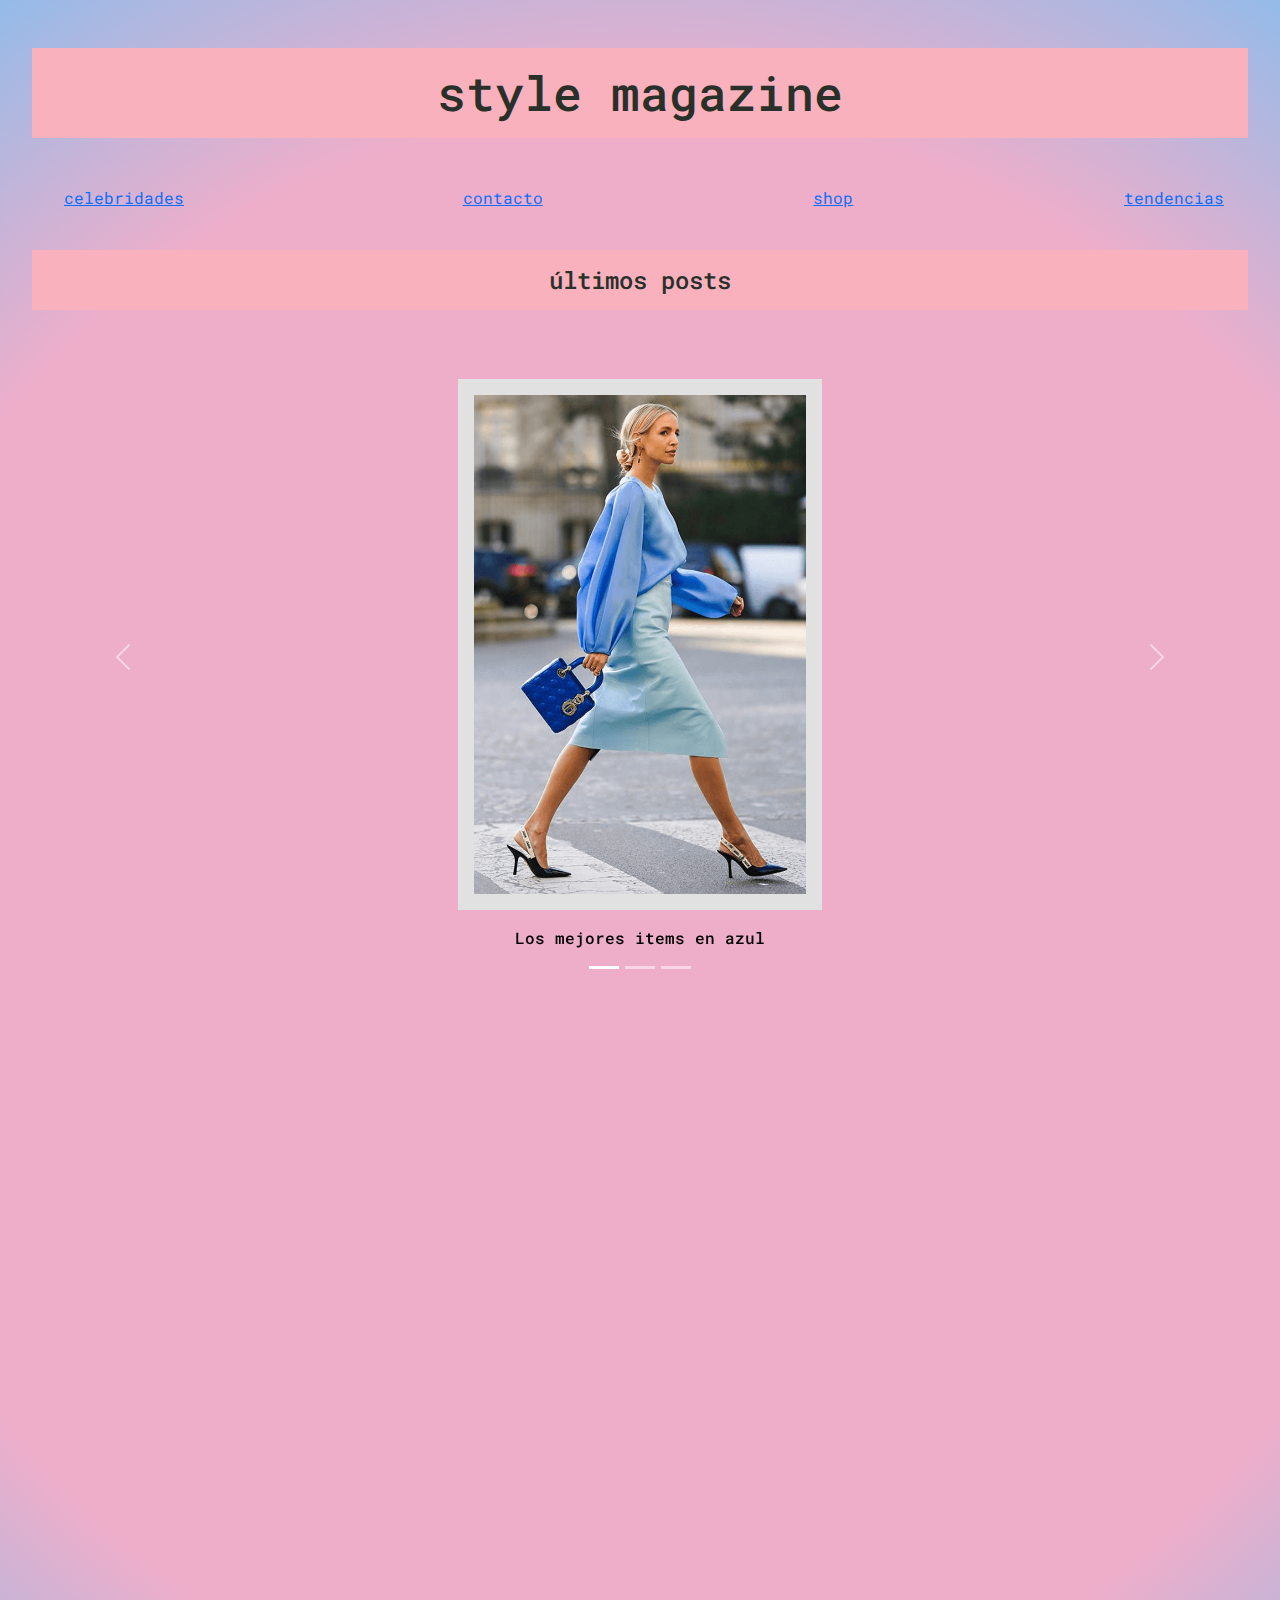
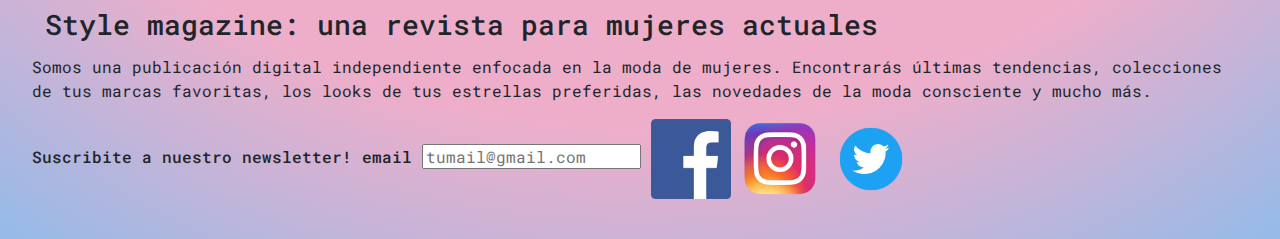
<file: index.html>
<!DOCTYPE html>
<html lang="en">

<head>
    <meta charset="UTF-8">
    <meta http-equiv="X-UA-Compatible" content="IE=edge">
    <meta name="viewport" content="width=device-width, initial-scale=1.0">
    <link rel="icon" type="image/x-icon" href="./assets/logosm.png">
    <meta name="description"
        content="últimas tendencias, colecciones de tus marcas favoritas, los looks de tus estrellas preferidas, las novedades de la moda consciente y mucho más.">
    <meta name="keywords" content="Moda, Celebridades, Tendencias, StreetStyle, Revista">
    <!--     <meta name="author" content="Sol Pacho">
    <meta name="copyright" content="Sol Pacho">-->

    <meta property="og:title" content="style magazine / street style, last news, celebrities, shop">
    <meta property="og:description" content="">
    <meta property="og:image" href="./assets/logosm.png">
    <meta property="og:type" content="website">
    <meta property="og:locale" content="es_ES">



    <link href="https://cdn.jsdelivr.net/npm/bootstrap@5.3.0-alpha3/dist/css/bootstrap.min.css" rel="stylesheet">
    <style>
        @import url('https://fonts.googleapis.com/css2?family=Roboto+Mono:wght@500&display=swap');
    </style>

    </style>
    <link rel="stylesheet" href="./css/main.css">

    <title>style magazine / street style, last news, celebrities, shop </title>

</head>
<body>
    <header>
        <h1 class="TitleContainer"> style magazine </h1>
        <nav>
            <ul id="bootstraptit" class="navbar">
                <li><a href="./pages/celebridades.html">celebridades</a></li>
                </li><a href="./pages/contacto.html">contacto</a></li>
                </li><a href="./pages/shop.html">shop</a></li>
                </li><a href="./pages/tendencias.html">tendencias</a></li>
            </ul>
        </nav>
        <header>
            <main>
                <div class="">
                    <h2 class="TitleContainer"> últimos posts </h2>
                </div>

                <div id="carouselExampleCaptions" class="carousel slide">
                    <div class="carousel-indicators">
                        <button type="button" data-bs-target="#carouselExampleCaptions" data-bs-slide-to="0"
                            class="active" aria-current="true" aria-label="Slide 1"></button>
                        <button type="button" data-bs-target="#carouselExampleCaptions" data-bs-slide-to="1"
                            aria-label="Slide 2"></button>
                        <button type="button" data-bs-target="#carouselExampleCaptions" data-bs-slide-to="2"
                            aria-label="Slide 3"></button>
                    </div>
                    <div class="carousel-inner">
                        <div class="carousel-item active">
                            <img src="./assets/pasteltrend.png" class="d-block w-30 imgbootstrap"
                                alt="Indumentaria celeste pastel" title="Indumentaria celeste pastel">
                            <div class="carousel-caption d-none d-md-block">
                                <h5 class="titulos1">Los mejores items en azul</h5>
                            </div>
                        </div>
                        <div class="carousel-item">
                            <img src="./assets/StreetStyle.png" class="d-block w-30 imgbootstrap"
                                alt="Invierno en Copenhague" title="Invierno en Copenhague">
                            <div class="carousel-caption d-none d-md-block">
                                <h5 class="titulos1">Esto se va a usar este invierno</h5>
                            </div>
                        </div>
                        <div class="carousel-item">
                            <img src="./assets/styleinspiration.png" class="d-block w-30 imgbootstrap"
                                alt="Hailey Bieber en LA" title="Hailey Bieber en LA">
                            <div class="carousel-caption d-none d-md-block">
                                <h5 class="titulos1">El look que eligió Hailey para pasear por Los Ángeles</h5>
                                
                            </div>
                        </div>
                    </div>
                    <button class="carousel-control-prev" type="button" data-bs-target="#carouselExampleCaptions"
                        data-bs-slide="prev">
                        <span class="carousel-control-prev-icon" aria-hidden="true"></span>
                        <span class="visually-hidden">Previous</span>
                    </button>
                    <button class="carousel-control-next" type="button" data-bs-target="#carouselExampleCaptions"
                        data-bs-slide="next">
                        <span class="carousel-control-next-icon" aria-hidden="true"></span>
                        <span class="visually-hidden">Next</span>
                    </button>
                </div>
                </section class="videoversace"> 
                <iframe class="video" height="600px" src="https://www.youtube.com/embed/hoKDrFyQDy0"
                    title="Versace Spring-Summer 2023 Women’s | Fashion Show | Versace" frameborder="0"
                    allow="accelerometer; autoplay; clipboard-write; encrypted-media; gyroscope; picture-in-picture; web-share"
                    allowfullscreen></iframe>
                <section>

            </main>
            <footer>
                <h3 class="subtitulo_index"> Style magazine: una revista para mujeres actuales </h3>
                <p>
                    Somos una publicación digital independiente enfocada en la moda de mujeres. Encontrarás últimas
                    tendencias, colecciones de tus marcas favoritas, los looks de tus estrellas preferidas, las
                    novedades de la moda consciente y mucho más.
                </p>
                <h3 class="newsletter"> Suscribite a nuestro newsletter!
                    <label for="email"> email </label>
                    <input type="text" id="email" placeholder="tumail@gmail.com">
                    <img src="./assets/facebook2.png" alt="logo facebook">
                    <img src="./assets/instagram-png.png" alt="logo instagram">
                    <img src="./assets/logotw.png" alt="logo twitter">
                </h3>
            </footer>

</body>
<script src="https://cdn.jsdelivr.net/npm/bootstrap@5.3.0-alpha3/dist/js/bootstrap.min.js"></script>

</html>
</file>
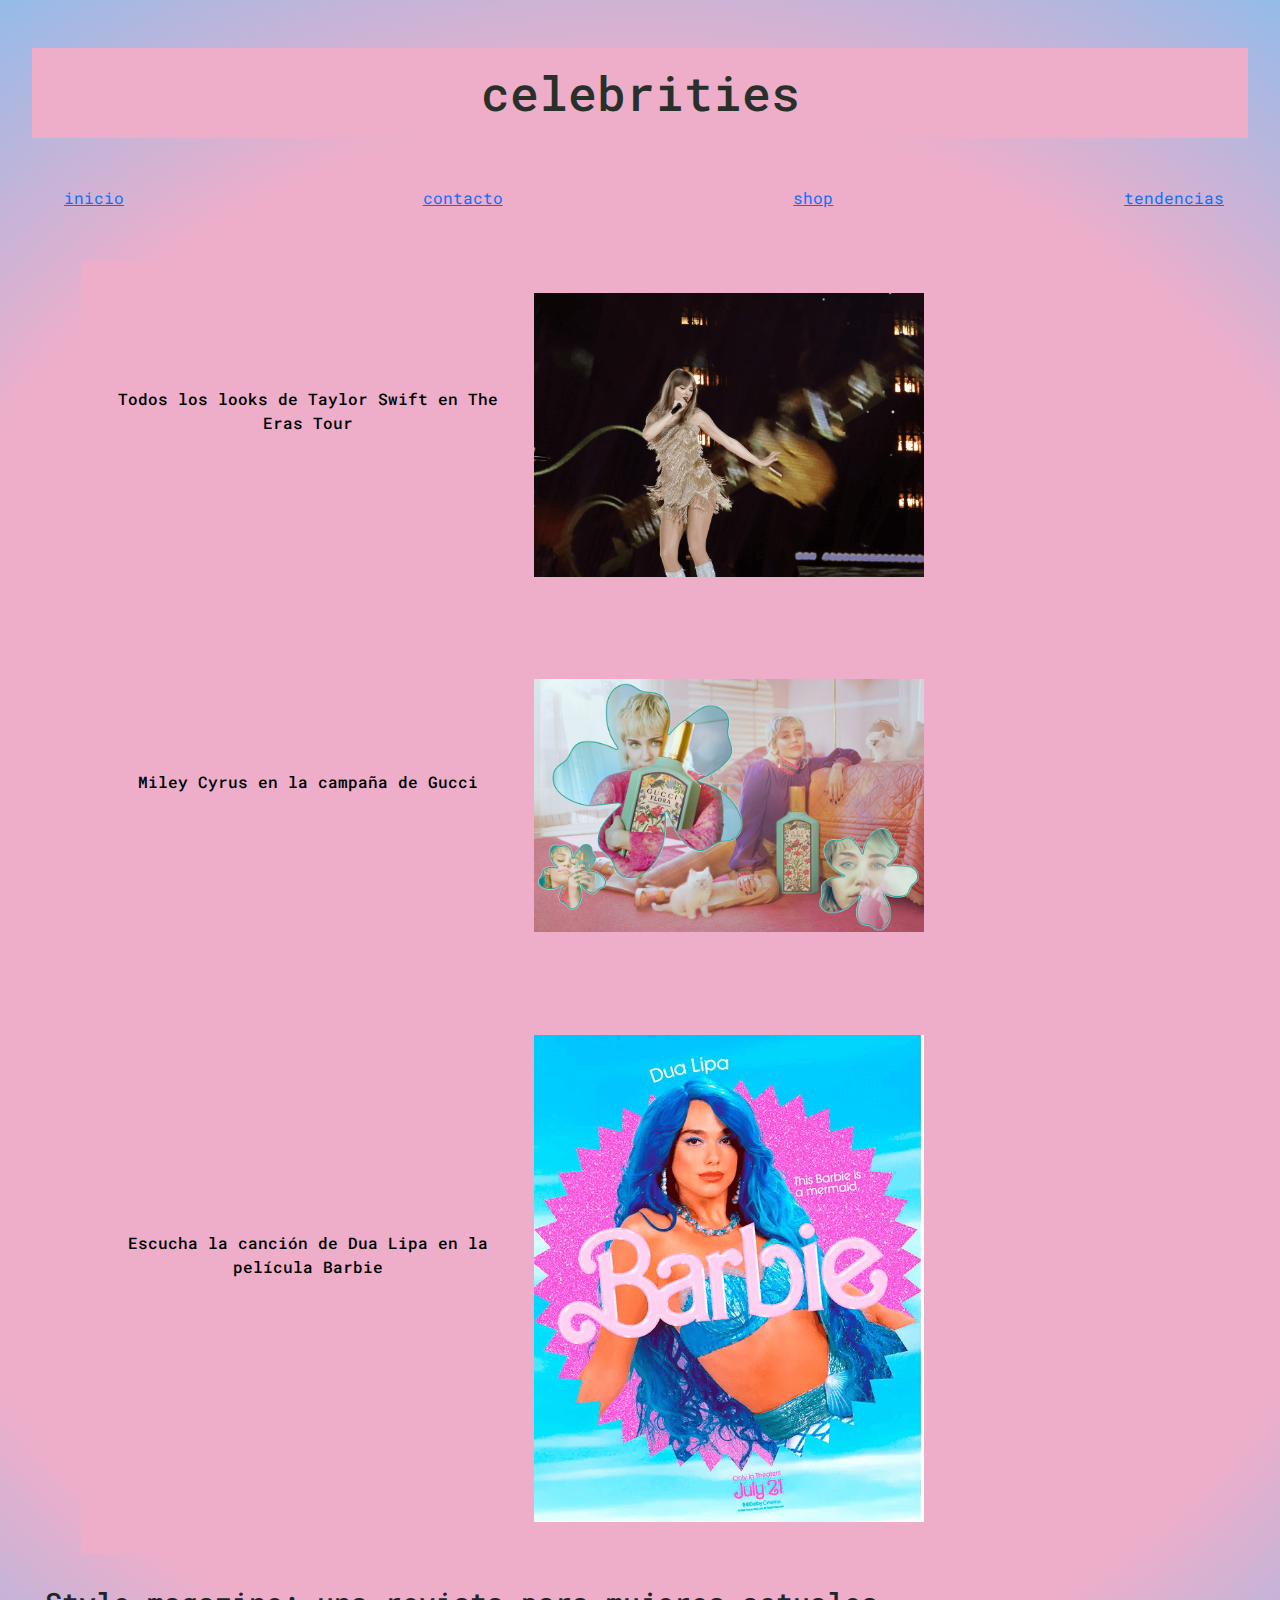
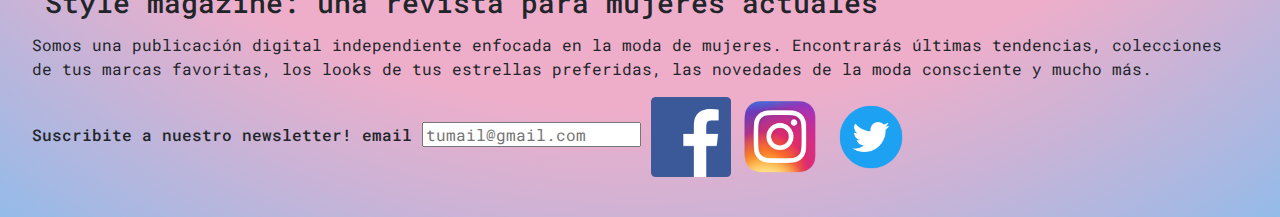
<file: pages/celebridades.html>
<!DOCTYPE html>
<html lang="en">

<head>
    <meta charset="UTF-8">
    <meta http-equiv="X-UA-Compatible" content="IE=edge">
    <meta name="viewport" content="width=device-width, initial-scale=1.0">
    <link rel="icon" href="../assets/logosm.png">
    <link href="https://cdn.jsdelivr.net/npm/bootstrap@5.3.0-alpha3/dist/css/bootstrap.min.css" rel="stylesheet">
    <style>
        @import url('https://fonts.googleapis.com/css2?family=Roboto+Mono:wght@500&display=swap');
    </style>
    <link rel="stylesheet" href="../css/main.css">
    <title>style magazine | celebrities</title>
</head>

<body>
    <header>
        <h1> celebrities </h1>
        <nav>
            <ul id="bootstraptit" class="navbar">
                <li><a href="../index.html">inicio</a></li>
                </li><a href="./contacto.html">contacto</a></li>
                </li><a href="./shop.html">shop</a></li>
                </li><a href="./tendencias.html">tendencias</a></li>
            </ul>
        </nav>
    </header>
    <main>
        <article class="container1">
            <section class="item1">
                <h3 class=""> Todos los looks de Taylor Swift en The Eras Tour </h3>
                <img class="img5" src="../assets/erastour.png" alt="The Eras Tour" title="The Eras Tour">
            </section>

            <section class="item1">
                <h3 class=""> Miley Cyrus en la campaña de Gucci </h3>
                <img class="img5" src="../assets/mileycyrusgucci.png" alt="Miley Cyrus en campaña de Gucci" title="Miley Cyrus en campaña de Gucci">
            </section>

            <section class="item1">
                <h3 class=""> Escucha la canción de Dua Lipa en la película Barbie </h3>
                <img class="img5" src="../assets/dualipaenbarbie.png" alt="Dua Lipa en Barbie" title="Dua Lipa en Barbie">
                        </section>
        </article>
    </main>
    <footer>
        <h3 class="subtitulo_index"> Style magazine: una revista para mujeres actuales </h3>
        <p>
            Somos una publicación digital independiente enfocada en la moda de mujeres. Encontrarás últimas
            tendencias, colecciones de tus marcas favoritas, los looks de tus estrellas preferidas, las
            novedades de la moda consciente y mucho más.
        </p>
        <h3 class="newsletter"> Suscribite a nuestro newsletter!
            <label for="email"> email </label>
            <input type="text" id="email" placeholder="tumail@gmail.com">
            <img src="../assets/facebook2.png" alt="logo facebook">
            <img src="../assets/instagram-png.png" alt="logo instagram">
            <img src="../assets/logotw.png" alt="logo twitter">
        </h3>
    </footer>

</body>
<script src="https://cdn.jsdelivr.net/npm/bootstrap@5.3.0-alpha3/dist/js/bootstrap.min.js"></script> 

</html>
</file>
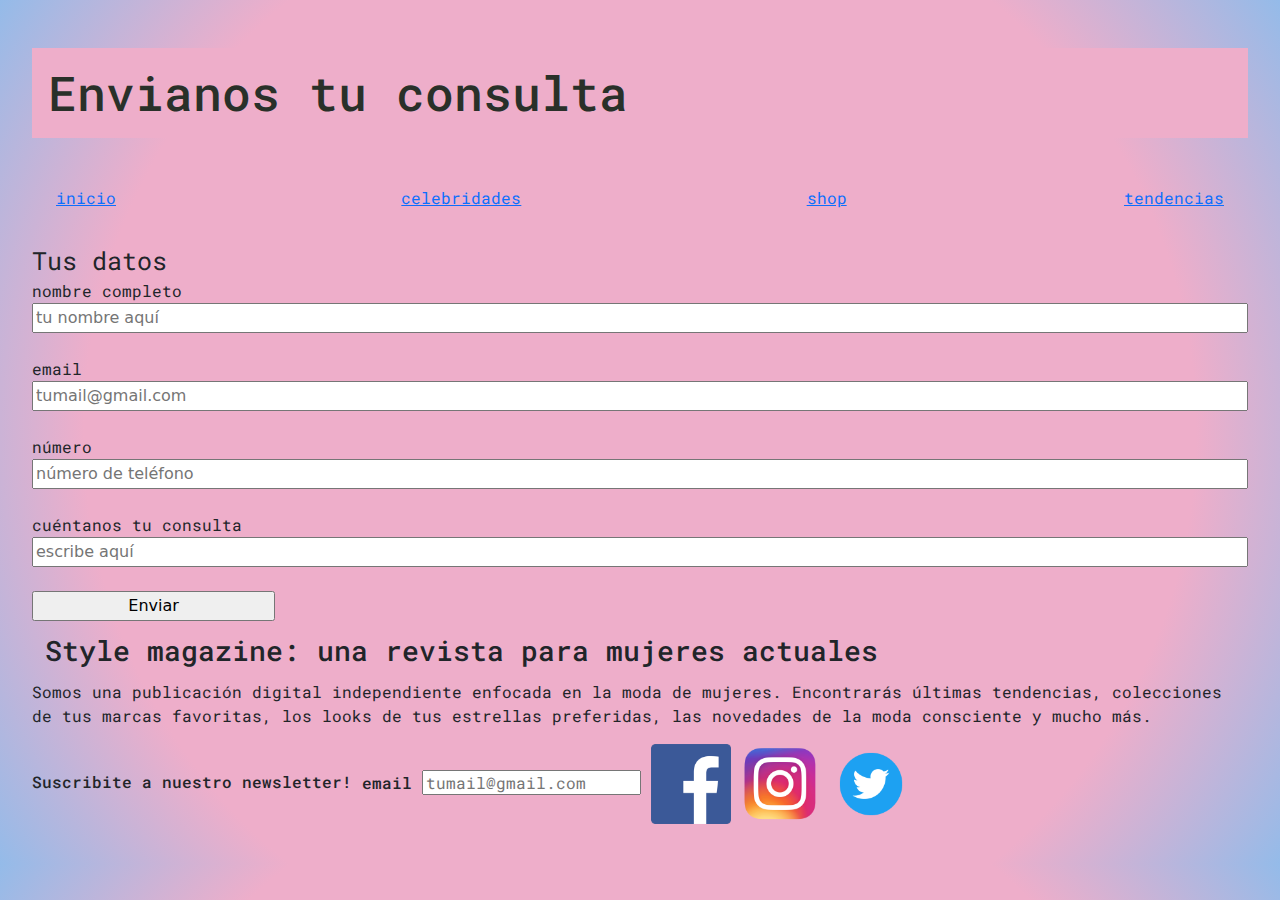
<file: pages/contacto.html>
<!DOCTYPE html>
<html lang="en">
<head>
    <meta charset="UTF-8">
    <meta http-equiv="X-UA-Compatible" content="IE=edge">
    <meta name="viewport" content="width=device-width, initial-scale=1.0">
    <link rel="icon" href="../assets/logosm.png">
    <link href="https://cdn.jsdelivr.net/npm/bootstrap@5.3.0-alpha3/dist/css/bootstrap.min.css" rel="stylesheet">
    <link rel="stylesheet" href="../css/main.css">
    <link rel="pages" href="./contacto.html">
    <style>
@import url('https://fonts.googleapis.com/css2?family=Roboto+Mono:wght@500&display=swap');
    </style>
    <title> style magazine | consultanos </title>
</head>
<body class="consulta_contacto">
    <h1> Envianos tu consulta </h1>
    <nav>
        <ul id="bootstraptit" class="navbar">
        </li><a href="../index.html">inicio</a></li>
            <li><a href="./celebridades.html">celebridades</a></li>
            </li><a href="./shop.html">shop</a></li>
            </li><a href="./tendencias.html">tendencias</a></li>
        </ul>
    </nav>

    <form action="" method="post" enctype="" class="datos"> Tus datos </form>
    <label for="nombre"> nombre completo </label>

    <input type="text" id="Nombre" placeholder="tu nombre aquí">

    <br>

    <label for="email"> email </label>
    <input type="text" id="email" placeholder="tumail@gmail.com">

    <br>

    <label for="number"> número </label>

    <input form="number" id="number" placeholder="número de teléfono">

    <br>

    <label for="consulta"> cuéntanos tu consulta </label>
    <input type="text" id="consulta" placeholder="escribe aquí">

    <br>

    <input class="enviar" type="submit" value="Enviar">

    <footer>
        <h3 class="subtitulo_index"> Style magazine: una revista para mujeres actuales </h3>
        <p>
            Somos una publicación digital independiente enfocada en la moda de mujeres. Encontrarás últimas
            tendencias, colecciones de tus marcas favoritas, los looks de tus estrellas preferidas, las
            novedades de la moda consciente y mucho más.
        </p>
        <h3 class="newsletter"> Suscribite a nuestro newsletter!
            <label for="email"> email </label>
            <input type="text" id="email" placeholder="tumail@gmail.com">
            <img src="../assets/facebook2.png" alt="logo facebook">
            <img src="../assets/instagram-png.png" alt="logo instagram">
            <img src="../assets/logotw.png" alt="logo twitter">
        </h3>
    </footer>
</body>
<script src="https://cdn.jsdelivr.net/npm/bootstrap@5.3.0-alpha3/dist/js/bootstrap.min.js"></script>
</html>
</file>
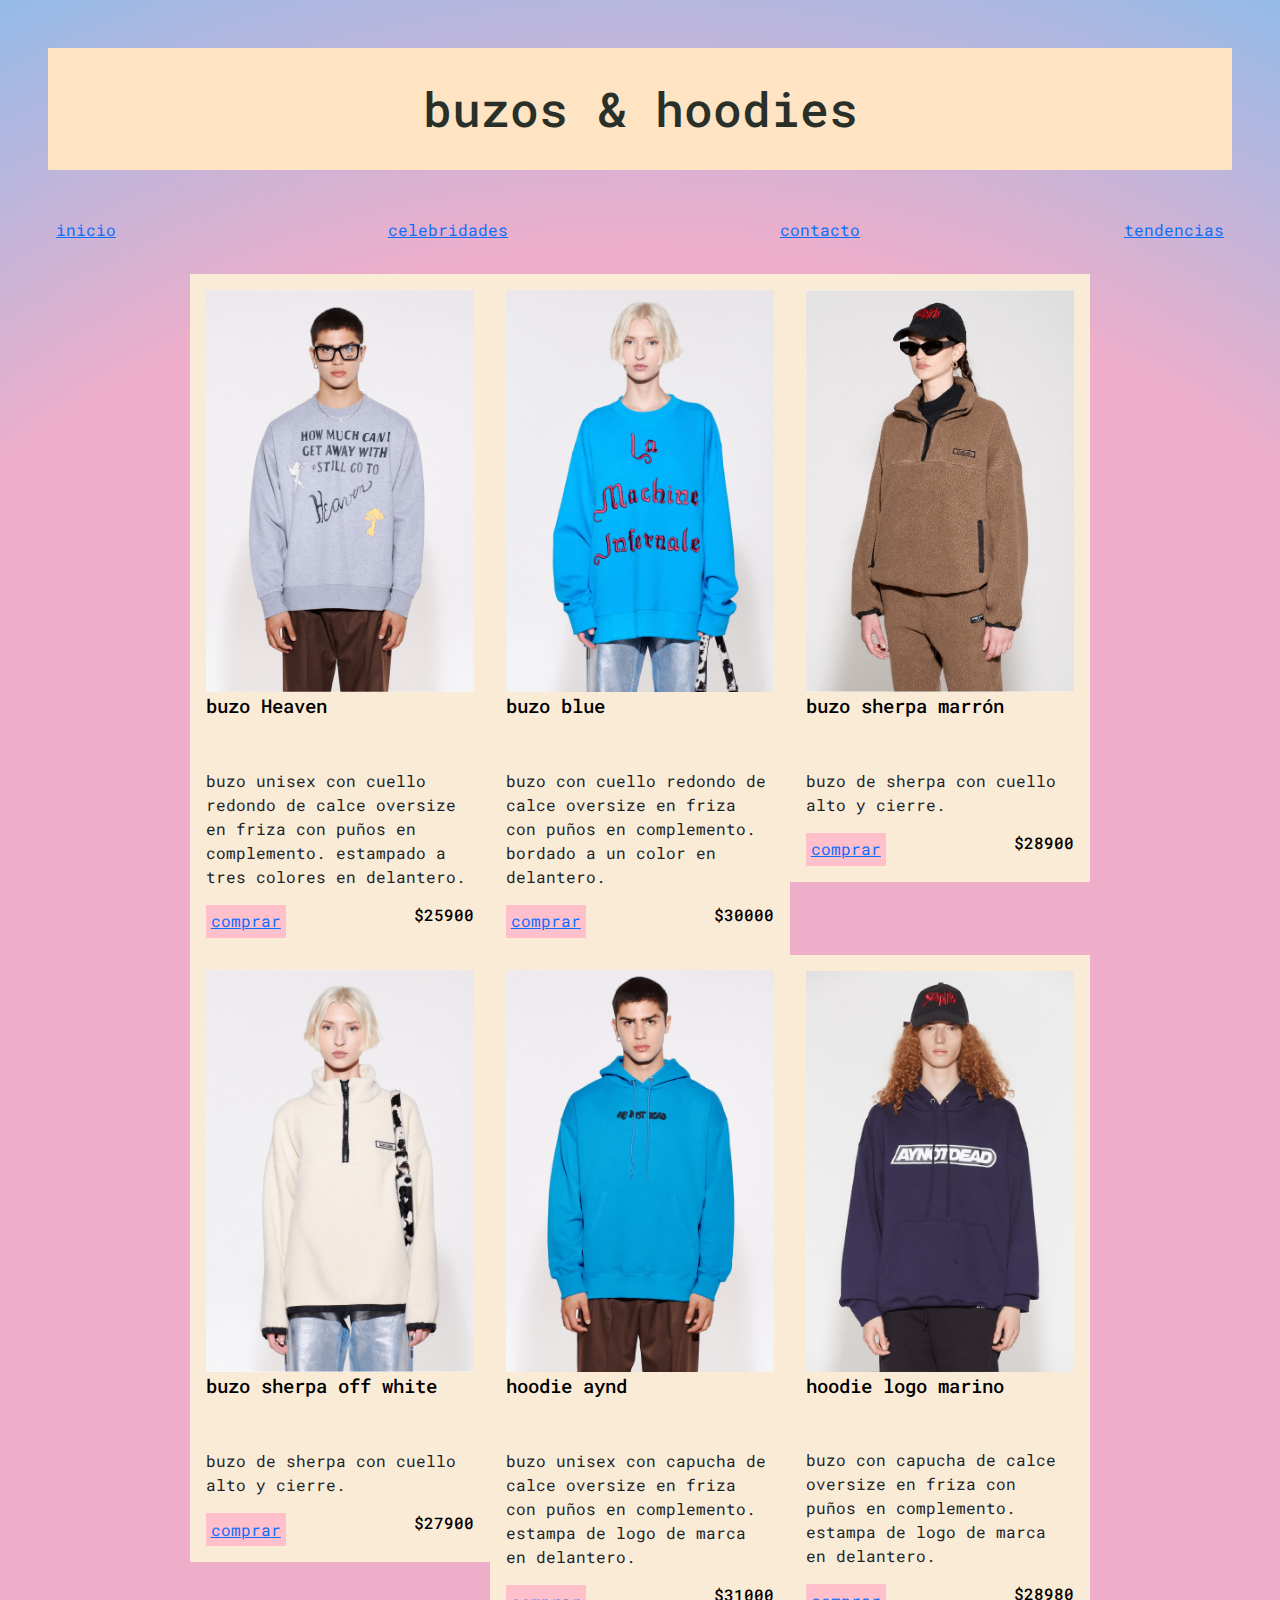
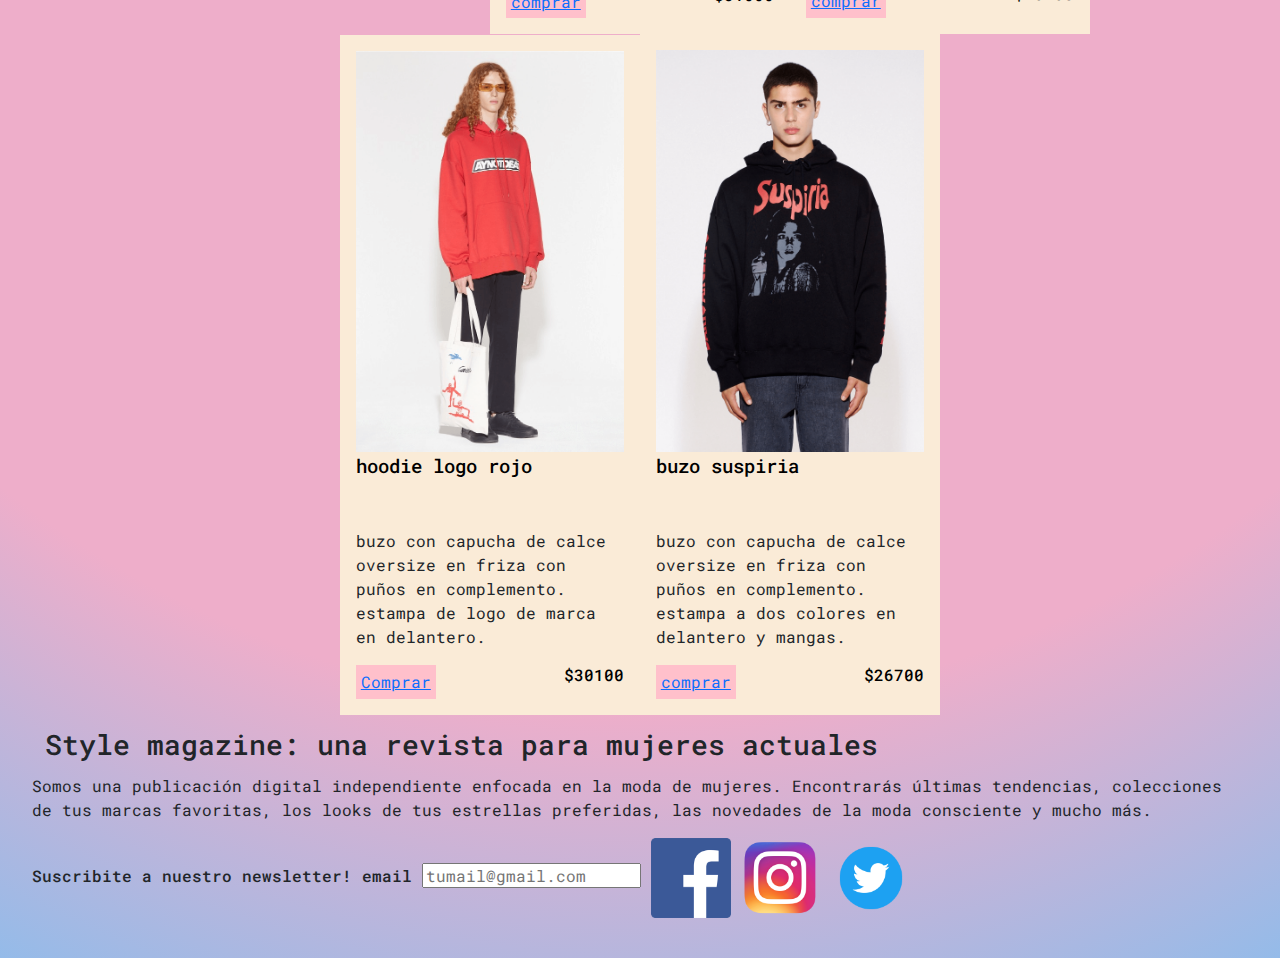
<file: pages/shop.html>
<!DOCTYPE html>
<html lang="en">
<head>
    <meta charset="UTF-8">
    <meta http-equiv="X-UA-Compatible" content="IE=edge">
    <meta name="viewport" content="width=device-width, initial-scale=1.0">
    <link rel="icon" href="../assets/logosm.png">
    <link href="https://cdn.jsdelivr.net/npm/bootstrap@5.3.0-alpha3/dist/css/bootstrap.min.css" rel="stylesheet">
    <link rel="pages" href="./shop.html">
    <link rel="stylesheet" href="../css/main.css"> 
    <style>
@import url('https://fonts.googleapis.com/css2?family=Roboto+Mono:wght@500&display=swap');
</style>
    <title>style magazine | shop</title>
<head>
<body>
    <header>
        <h1 class="misproductos"> buzos & hoodies</h1> <!-- NO logré alinear los cuadrados de cada ítem -->
        <nav>
            <ul id="bootstraptit" class="navbar">
            </li><a href="../index.html">inicio</a></li>
                <li><a href="./celebridades.html">celebridades</a></li>
                </li><a href="./contacto.html">contacto</a></li>
                </li><a href="./tendencias.html">tendencias</a></li>
            </ul>
        </nav>
    </header>
    <main>
        <article class="container">
            <section class="item">
                <img src="../assets/BUZO-CREW-HEAVEN-PORTADA.png" alt="">
                <h3> buzo Heaven </h3>
                <p>buzo unisex con cuello redondo de calce oversize en friza con puños en complemento. estampado a tres colores en delantero.</p>
                <div>
                    <a href="">comprar</a>
                    <h5>$25900</h5>
                </div>
            </section>

            <section class="item">
                <img src="../assets/BUZO-MACHINE-PORTADA.png" alt="">
                <h3> buzo blue </h3>
                <p>buzo con cuello redondo de calce oversize en friza con puños en complemento. bordado a un color en delantero.</p>
                <div>
                    <a href="">comprar</a>
                    <h5>$30000</h5>
                </div>
            </section>

            <section class="item">
                <img src="../assets/BUZO-SHERPA-TAUPE-PORTADA.png" alt="">
                <h3> buzo sherpa marrón </h3>
                <p>buzo de sherpa con cuello alto y cierre.</p>
                <div>
                    <a href="">comprar</a>
                    <h5>$28900</h5>
                </div>
            </section>

            <section class="item">
                <img src="../assets/BUZO-SHERPA.png" alt="">
                <h3> buzo sherpa off white </h3>
                <p>buzo de sherpa con cuello alto y cierre.</p>
                <div>
                    <a href="">comprar</a>
                    <h5>$27900</h5>
                </div>
            </section>

            <section class="item">
                <img src="..//assets/HOODIE-AYNOT-CIAN-PORTADA.png" alt="">
                <h3> hoodie aynd </h3>
                <p>buzo unisex con capucha de calce oversize en friza con puños en complemento. estampa de logo de marca en delantero.</p>
                <div>
                    <a href="">comprar</a>
                    <h5>$31000</h5>
                </div>
            </section>

            <section class="item">
                <img src="../assets/HOODIE-LOGO-MARINO-PORTADA.png" alt="">
                <h3> hoodie logo marino </h3>
                <p>buzo con capucha de calce oversize en friza con puños en complemento. estampa de logo de marca en delantero.</p>
                <div>
                    <a href="">comprar</a>
                    <h5>$28980</h5>
                </div>
            </section>

            <section class="item">
                <img src="../assets/HOODIE-LOGO-PORTADA.png" alt="">
                <h3> hoodie logo rojo </h3>
                <p>buzo con capucha de calce oversize en friza con puños en complemento. estampa de logo de marca en delantero.</p>
                <div>
                    <a href="">Comprar</a>
                    <h5>$30100</h5>
                </div>
            </section>

            <section class="item">
                <img src="../assets/HOODIE-SUSPIRIA-PORTADA.png" alt="">
                <h3> buzo suspiria </h3>
                <p>buzo con capucha de calce oversize en friza con puños en complemento. estampa a dos colores en delantero y mangas.
                </p>
                <div>
                    <a href="">comprar</a>
                    <h5>$26700</h5>
                </div>
            </section>
        </article>
    
    </main>
    <footer>
        <h3 class="subtitulo_index"> Style magazine: una revista para mujeres actuales </h3>
        <p>
            Somos una publicación digital independiente enfocada en la moda de mujeres. Encontrarás últimas
            tendencias, colecciones de tus marcas favoritas, los looks de tus estrellas preferidas, las
            novedades de la moda consciente y mucho más.
        </p>
        <h3 class="newsletter"> Suscribite a nuestro newsletter!
            <label for="email"> email </label>
            <input type="text" id="email" placeholder="tumail@gmail.com">
            <img src="../assets/facebook2.png" alt="logo facebook">
            <img src="../assets/instagram-png.png" alt="logo instagram">
            <img src="../assets/logotw.png" alt="logo twitter">
        </h3>
    </footer>
</body>
<script src="https://cdn.jsdelivr.net/npm/bootstrap@5.3.0-alpha3/dist/js/bootstrap.min.js"></script>
</html>
</file>
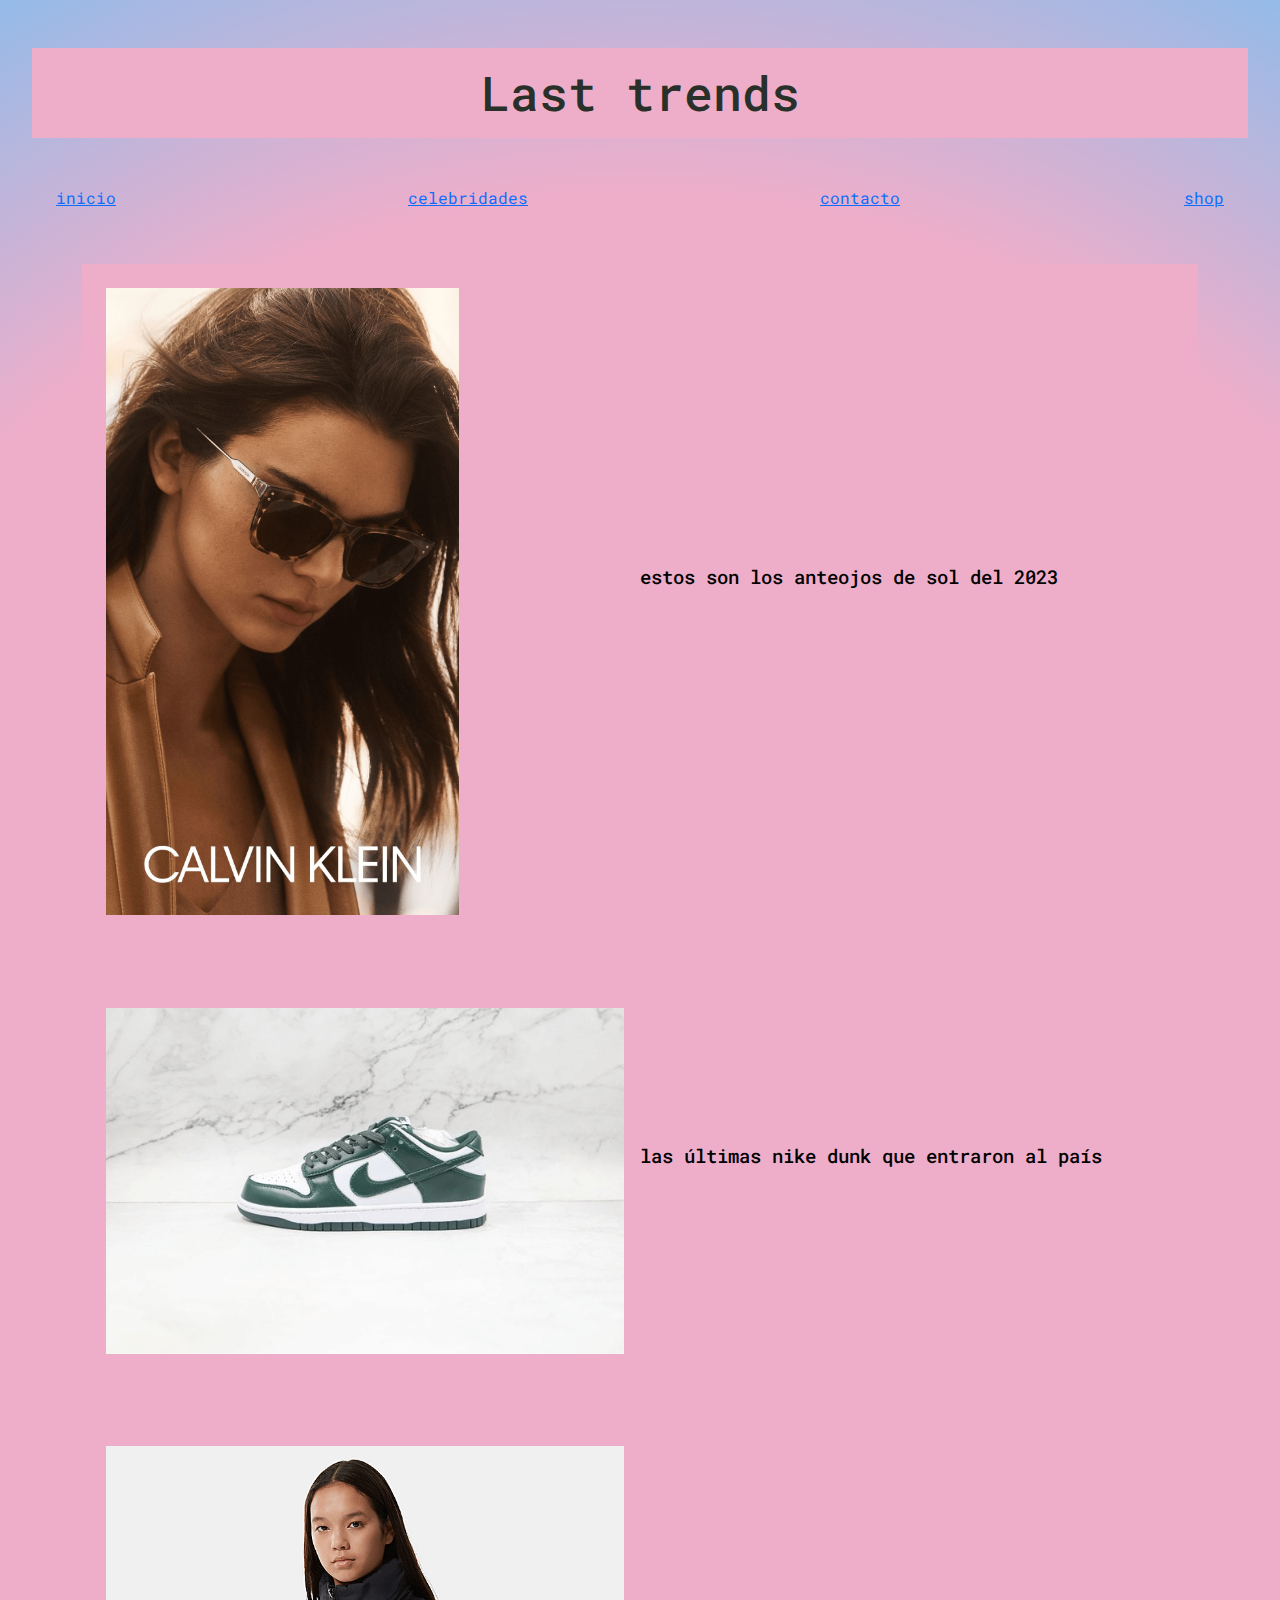
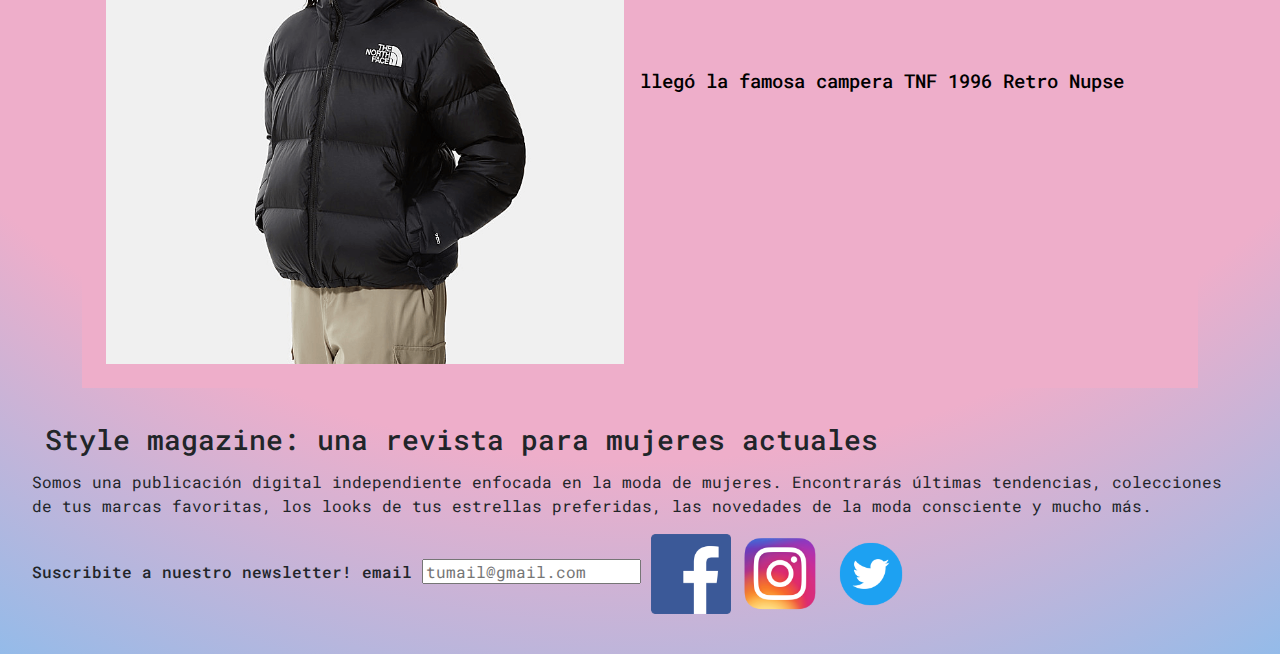
<file: pages/tendencias.html>
<!DOCTYPE html>
<html lang="en">
<head>
    <meta charset="UTF-8">
    <meta http-equiv="X-UA-Compatible" content="IE=edge">
    <meta name="viewport" content="width=device-width, initial-scale=1.0">
    <link rel="icon" href="../assets/logosm.png">
    <link href="https://cdn.jsdelivr.net/npm/bootstrap@5.3.0-alpha3/dist/css/bootstrap.min.css" rel="stylesheet">
    <style>
@import url('https://fonts.googleapis.com/css2?family=Roboto+Mono:wght@500&display=swap');
    </style>
    <link rel="stylesheet" href="../css/main.css">
    <title> style magazine | tendencias</title>
</head>
<body class="trends">
    <header>
    <h1> Last trends </h1>
    <nav>
        <ul id="bootstraptit" class="navbar">
        </li><a href="../index.html">inicio</a></li>
            <li><a href="./celebridades.html">celebridades</a></li>
            </li><a href="./contacto.html">contacto</a></li>
            </li><a href="./shop.html">shop</a></li>

        </ul>
    </nav>
    </header>

<main>
    <article class="container">
        <section class="item1">
            <img class="img3" src="../assets/eyewear.png" alt="Kendall Jenner con anteojos de sol">
            <div>
                <h3 class=""> estos son los anteojos de sol del 2023 </h3>
            </div>
        </section>

        <section class="item1">
            <img class="img4" src="../assets/NIKEDUN1.png" alt="Nike Dunk Panda">
            <div>
            <h3 class=""> las últimas nike dunk que entraron al país </h3>
            <div>
        </section>

        <section class="item1">
            <img class="img5" src="../assets/thenorthface.png" alt="Campera The North Face">
            <div>
            <h3 class=""> llegó la famosa campera TNF 1996 Retro Nupse </h3>
            <div></div>
        </section>

    </article>
</main>
<footer>
    <h3 class="subtitulo_index"> Style magazine: una revista para mujeres actuales </h3>
    <p>
        Somos una publicación digital independiente enfocada en la moda de mujeres. Encontrarás últimas
        tendencias, colecciones de tus marcas favoritas, los looks de tus estrellas preferidas, las
        novedades de la moda consciente y mucho más.
    </p>
    <h3 class="newsletter"> Suscribite a nuestro newsletter!
        <label for="email"> email </label>
        <input type="text" id="email" placeholder="tumail@gmail.com">
        <img src="../assets/facebook2.png" alt="logo facebook">
        <img src="../assets/instagram-png.png" alt="logo instagram">
        <img src="../assets/logotw.png" alt="logo twitter">
    </h3>
</footer>
</body>
<script src="https://cdn.jsdelivr.net/npm/bootstrap@5.3.0-alpha3/dist/js/bootstrap.min.js"></script>
</html>
</file>
<file: css/main.css>
* {
  font-family: "Roboto Mono", monospace;
}

/*------------RESPONSIVE----------------*/
/* Desktop*/
@media screen and (max-width: 1200px) {
  body {
    overflow-y: scroll;
    background: rgb(238, 174, 202);
    background: radial-gradient(circle, rgb(238, 174, 202) 72%, rgb(148, 187, 233) 100%);
  }
  h1 {
    text-align: right;
    -webkit-box-pack: center;
        -ms-flex-pack: center;
            justify-content: center;
  }
  .navbar {
    list-style-type: none;
    text-decoration: none;
    display: -webkit-box;
    display: -ms-flexbox;
    display: flex;
    -webkit-box-pack: justify;
        -ms-flex-pack: justify;
            justify-content: space-between;
    margin: 0.5rem;
    padding: 0.5rem;
    -webkit-box-align: center;
        -ms-flex-align: center;
            align-items: center;
    -ms-flex-wrap: wrap;
        flex-wrap: wrap;
  }
  .img3 {
    width: 70%;
  }
  .img4 .img5 {
    width: 100%;
  }
  .container1 {
    width: 80%;
  }
  .container1 .item1 {
    width: 90%;
  }
  .container1 .item1 .img5 {
    width: 100%;
  }
}
/*Tablet*/
@media screen and (max-width: 780px) {
  body {
    overflow-y: scroll;
    background: rgb(238, 174, 202);
    background: radial-gradient(circle, rgb(238, 174, 202) 72%, rgb(148, 187, 233) 100%);
  }
  h1 {
    text-align: right;
    -webkit-box-pack: center;
        -ms-flex-pack: center;
            justify-content: center;
  }
  .navbar {
    list-style-type: none;
    text-decoration: none;
    display: -webkit-box;
    display: -ms-flexbox;
    display: flex;
    -webkit-box-pack: justify;
        -ms-flex-pack: justify;
            justify-content: space-between;
    margin: 0.5rem;
    padding: 0.5rem;
    -webkit-box-align: center;
        -ms-flex-align: center;
            align-items: center;
    -ms-flex-wrap: wrap;
        flex-wrap: wrap;
  }
  .img3 {
    width: 70%;
  }
  .img4 .img5 {
    width: 100%;
  }
  .container1 {
    width: 80%;
  }
  .container1 .item1 {
    width: 90%;
  }
  .container1 .item1 .img5 {
    width: 100%;
  }
}
/*Mobile*/
@media screen and (max-width: 480px) {
  body {
    overflow-y: scroll;
    background: rgb(238, 174, 202);
    background: radial-gradient(circle, rgb(238, 174, 202) 72%, rgb(148, 187, 233) 100%);
  }
  h1 {
    text-align: center;
    -webkit-box-pack: center;
        -ms-flex-pack: center;
            justify-content: center;
  }
  .navbar {
    list-style-type: none;
    text-decoration: none;
    display: -webkit-box;
    display: -ms-flexbox;
    display: flex;
    -webkit-box-pack: justify;
        -ms-flex-pack: justify;
            justify-content: space-between;
    margin: 0.5rem;
    padding: 0.5rem;
    -webkit-box-align: center;
        -ms-flex-align: center;
            align-items: center;
    -ms-flex-wrap: wrap;
        flex-wrap: wrap;
  }
  .item1 {
    grid-template-areas: "titulo" "img3" "img4" "img5" "footer";
    width: 100%;
    grid-template-columns: 1fr;
  }
  .imgbootstrap {
    width: 60%;
  }
}
body {
  background: rgb(238, 174, 202);
  background: radial-gradient(circle, rgb(238, 174, 202) 72%, rgb(148, 187, 233) 100%);
}
body header h1 {
  position: relative;
  display: -webkit-box;
  display: -ms-flexbox;
  display: flex;
  -webkit-box-pack: center;
      -ms-flex-pack: center;
          justify-content: center;
  margin: 1rem 0;
  padding: 0.5rem;
  font-size: 10rem;
  color: rgb(41, 48, 41);
  background: rgb(238, 174, 202);
}

nav {
  padding: 0.5rem;
  text-decoration: none;
}
nav .navbar {
  list-style-type: none;
  text-decoration: none;
  display: -webkit-box;
  display: -ms-flexbox;
  display: flex;
  -webkit-box-pack: justify;
      -ms-flex-pack: justify;
          justify-content: space-between;
  margin: 0.5rem;
  padding: 0.5rem;
  -webkit-box-align: center;
      -ms-flex-align: center;
          align-items: center;
  -ms-flex-wrap: wrap;
      flex-wrap: wrap;
  margin-bottom: 0.5rem;
  font-size: 100%;
}
nav .navbar a:hover {
  color: black;
  text-decoration: none;
}
nav ul {
  list-style-type: none;
  text-decoration: none;
  -webkit-transition: 1.5s;
  transition: 1.5s;
}
nav ul li {
  padding: 0.5rem;
  font-family: "PT Sans", sans-serif;
  text-decoration: none;
  list-style-type: none;
  display: -webkit-box;
  display: -ms-flexbox;
  display: flex;
  -ms-flex-pack: distribute;
      justify-content: space-around;
}

.TitleContainer {
  position: relative;
  display: -webkit-box;
  display: -ms-flexbox;
  display: flex;
  -webkit-box-pack: center;
      -ms-flex-pack: center;
          justify-content: center;
  background-color: rgb(248, 177, 189);
}

body {
  background: rgb(238, 174, 202);
  background: radial-gradient(circle, rgb(238, 174, 202) 72%, rgb(148, 187, 233) 100%);
}
body main h2 {
  position: relative;
  display: -webkit-box;
  display: -ms-flexbox;
  display: flex;
  -webkit-box-pack: center;
      -ms-flex-pack: center;
          justify-content: center;
  font-size: 1.5rem;
  color: rgb(41, 48, 41);
  padding: 1rem;
  margin-top: 0.5rem;
  margin-bottom: 0.5rem;
}
body main div .imgbootstrap {
  width: 30%;
  margin: auto;
  padding: 1rem;
  margin-top: 5%;
  margin-bottom: 7%;
  background-color: #E1E1E1;
  -webkit-box-pack: center;
      -ms-flex-pack: center;
          justify-content: center;
  -webkit-box-align: center;
      -ms-flex-align: center;
          align-items: center;
  text-align: center;
  -webkit-box-orient: horizontal;
  -webkit-box-direction: normal;
      -ms-flex-direction: row;
          flex-direction: row;
  overflow-x: hidden;
  display: block;
}

div h5 {
  color: black;
  font-size: 100%;
  text-decoration: none;
  font-family: "Roboto Mono", monospace;
}
div h5 .titulos1 {
  width: 50%;
  margin-top: 0.4rem;
  -webkit-box-align: center;
      -ms-flex-align: center;
          align-items: center;
  -webkit-box-pack: center;
      -ms-flex-pack: center;
          justify-content: center;
  font-family: "PT Sans", sans-serif;
  color: black;
  margin: 0.5rem;
  padding: 0.3rem;
  font-size: 2rem;
  color: rgb(41, 48, 41);
  background-color: pink;
  display: -webkit-box;
  display: -ms-flexbox;
  display: flex;
  margin-left: 30%;
  margin-right: 30%;
  -webkit-box-orient: horizontal;
  -webkit-box-direction: normal;
      -ms-flex-direction: row;
          flex-direction: row;
}

.video {
  margin-top: 10%;
  margin-bottom: 10%;
  width: 100%;
  display: -webkit-box;
  display: -ms-flexbox;
  display: flex;
  -webkit-box-pack: center;
      -ms-flex-pack: center;
          justify-content: center;
  -webkit-box-orient: horizontal;
  -webkit-box-direction: normal;
      -ms-flex-direction: row;
          flex-direction: row;
  margin: auto;
}

footer .subtitulo_index {
  margin: 0.5rem;
  padding: 0.3rem;
  display: block;
  -webkit-box-pack: center;
      -ms-flex-pack: center;
          justify-content: center;
  grid-area: footer;
}
footer .subtitulo_index p {
  text-decoration: none;
  color: #676767;
  font-family: "PT Sans", sans-serif;
}
footer .subtitulo_index p h3 {
  font-family: Arial, Helvetica, Sans-serif;
  color: white;
  background-color: darksalmon;
  font-size: 70%;
  margin-bottom: 3rem;
  line-height: 1.5;
  text-align: center;
  display: inline-block;
  position: relative;
}

.newsletter {
  font-size: 100%;
}

footer img {
  width: 5rem;
  display: inline;
  -webkit-box-pack: baseline;
      -ms-flex-pack: baseline;
          justify-content: baseline;
}

body {
  background: rgb(238, 174, 202);
  background: radial-gradient(circle, rgb(238, 174, 202) 72%, rgb(148, 187, 233) 100%);
}
body header h1 {
  margin: 1rem 0;
  padding: 1rem;
  font-size: 3rem;
  color: rgb(41, 48, 41);
  background: rgb(238, 174, 202);
}

.container1 {
  display: -webkit-box;
  display: -ms-flexbox;
  display: flex;
  -webkit-box-orient: horizontal;
  -webkit-box-direction: normal;
      -ms-flex-direction: row;
          flex-direction: row;
  -webkit-box-align: center;
      -ms-flex-align: center;
          align-items: center;
  -ms-flex-wrap: wrap;
      flex-wrap: wrap;
  -webkit-box-pack: center;
      -ms-flex-pack: center;
          justify-content: center;
}
.container1 .item1 {
  background: rgb(238, 174, 202);
  padding: 1rem;
  display: grid;
  -webkit-box-align: center;
      -ms-flex-align: center;
          align-items: center;
  -webkit-box-orient: vertical;
  -webkit-box-direction: normal;
      -ms-flex-direction: column;
          flex-direction: column;
  grid-template-columns: 50% 50%;
  grid-template-rows: -webkit-min-content -webkit-min-content;
  grid-template-rows: min-content min-content;
  width: 50%;
  margin: 2% auto;
}
.container1 .item1 h3 {
  font-family: "Roboto Mono", monospace;
  color: black;
  font-size: 100%;
  margin-bottom: 3rem;
  line-height: 1.5;
  text-align: center;
  display: inline-block;
  position: relative;
}

.container1 {
  width: 80%;
}
.container1 .item1 {
  width: 90%;
}
.container1 .item1 .img5 {
  width: 100%;
  display: -webkit-box;
  display: -ms-flexbox;
  display: flex;
  display: inline-block;
  font-weight: 600;
  padding: 1rem;
  -webkit-transition: 1.5s;
  transition: 1.5s;
}
.container1 .item1 .img5:hover {
  background-color: rgb(128, 229, 224);
  padding: 2rem;
  -webkit-transform: scale(1.1);
          transform: scale(1.1);
}

body {
  margin: 1rem;
  padding: 1rem;
}
body h1 {
  margin: 1rem 0;
  padding: 1rem;
  font-size: 3rem;
  color: rgb(41, 48, 41);
  background: rgb(238, 174, 202);
}
body h1 footer {
  font-family: Arial, Helvetica, Sans-serif;
  color: white;
  background-color: darksalmon;
  font-size: 100%;
  margin-bottom: 3rem;
  line-height: 1.5;
  text-align: center;
  display: inline-block;
  position: relative;
}

body .enviar {
  width: 20%;
}

body .datos {
  font-size: 25px;
}

body {
  display: -webkit-box;
  display: -ms-flexbox;
  display: flex;
  -webkit-box-orient: vertical;
  -webkit-box-direction: normal;
      -ms-flex-direction: column;
          flex-direction: column;
}
body header .misproductos {
  -webkit-box-pack: center;
      -ms-flex-pack: center;
          justify-content: center;
  padding: 2rem;
  margin: 1rem;
  display: -webkit-box;
  display: -ms-flexbox;
  display: flex;
  color: rgb(41, 48, 41);
  background-color: bisque;
}

main .container {
  display: -webkit-box;
  display: -ms-flexbox;
  display: flex;
  -webkit-box-orient: horizontal;
  -webkit-box-direction: normal;
      -ms-flex-direction: row;
          flex-direction: row;
  -webkit-box-align: baseline;
      -ms-flex-align: baseline;
          align-items: baseline;
  -ms-flex-wrap: wrap;
      flex-wrap: wrap;
  -webkit-box-pack: center;
      -ms-flex-pack: center;
          justify-content: center;
  height: 40%;
}
main .container .item {
  background-color: antiquewhite;
  width: 300px;
  padding: 1rem;
  height: 20%;
}
main .container .item img {
  width: 100%;
}

.container h3 {
  color: black;
  font-size: 120%;
  margin-bottom: 3rem;
  line-height: 1.5;
  text-align: center;
  display: inline-block;
  position: relative;
}
.container main article section p {
  height: 300px;
  text-decoration: none;
  color: #676767;
}
.container div {
  display: -webkit-box;
  display: -ms-flexbox;
  display: flex;
  -webkit-box-pack: justify;
      -ms-flex-pack: justify;
          justify-content: space-between;
}
.container div a {
  background-color: pink;
  padding: 0.3rem;
}
.container div a h5 {
  color: black;
}

body header h1 {
  margin: 1rem 0;
  padding: 1rem;
  font-size: 3rem;
  color: rgb(41, 48, 41);
  /*     background: rgb(238,174,202); */
  background: rgb(238, 174, 202);
}

.container .item1 {
  background: rgb(238, 174, 202);
  padding: 0.5rem;
  display: grid;
  -webkit-box-align: center;
      -ms-flex-align: center;
          align-items: center;
  -webkit-box-orient: vertical;
  -webkit-box-direction: normal;
      -ms-flex-direction: column;
          flex-direction: column;
  grid-template-columns: 50% 50%;
  grid-template-rows: -webkit-min-content -webkit-min-content;
  grid-template-rows: min-content min-content;
  grid-template-areas: "titulo    titulo" "img3      img3" "img4      img4" "img5      img5" "footer    footer";
  width: 100%;
  margin: 2% auto;
}
.container .item1 .img3 {
  width: 70%;
  display: -webkit-box;
  display: -ms-flexbox;
  display: flex;
  display: inline-block;
  font-weight: 600;
  padding: 1rem;
  -webkit-transition: 1.5s;
  transition: 1.5s;
}
.container .item1 .img3:hover {
  background-color: rgb(128, 229, 224);
  padding: 2rem;
  -webkit-transform: scale(1.1);
          transform: scale(1.1);
}

.container .img4 {
  width: 100%;
  display: -webkit-box;
  display: -ms-flexbox;
  display: flex;
  display: inline-block;
  font-weight: 600;
  padding: 1rem;
  -webkit-transition: 1.5s;
  transition: 1.5s;
}
.container .img4:hover {
  background-color: rgb(128, 229, 224);
  padding: 2rem;
  -webkit-transform: scale(1.1);
          transform: scale(1.1);
}

.container .img5 {
  width: 100%;
  display: -webkit-box;
  display: -ms-flexbox;
  display: flex;
  display: inline-block;
  font-weight: 600;
  padding: 1rem;
  -webkit-transition: 1.5s;
  transition: 1.5s;
}
.container .img5:hover {
  background-color: rgb(128, 229, 224);
  padding: 2rem;
  -webkit-transform: scale(1.1);
          transform: scale(1.1);
}

div h3 {
  font-family: "Roboto Mono", monospace;
  color: black;
  font-size: 100%;
  margin-bottom: 3rem;
  line-height: 1.5;
  text-align: center;
  display: inline-block;
  position: relative;
}
</file>
